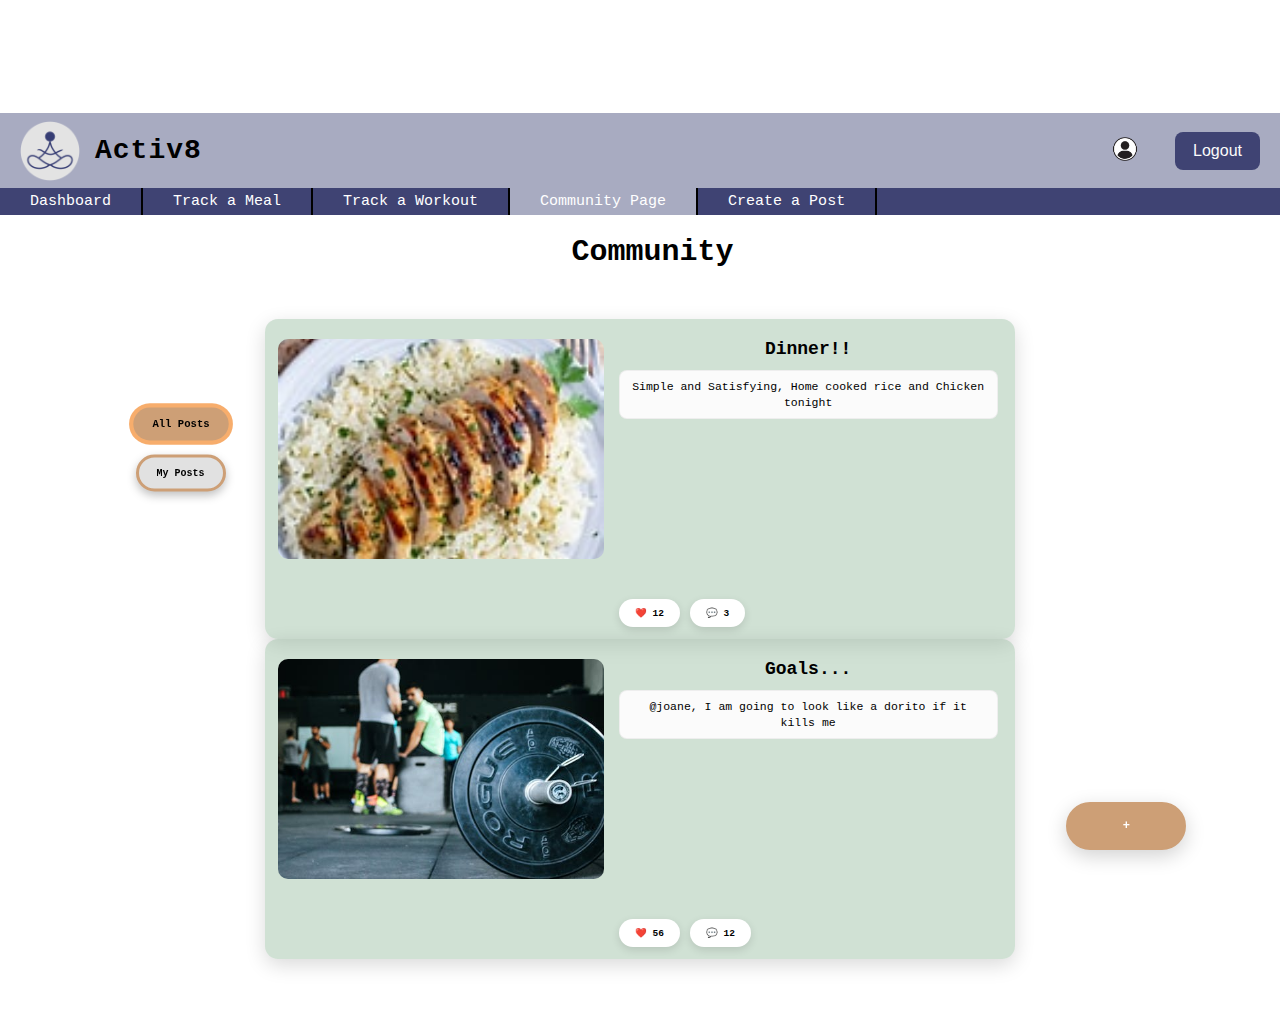
<file: community.html>
<!DOCTYPE html>
<html>
  <head>
    <title>Community Page</title>
    <link href="https://fonts.googleapis.com/css2?family=Material+Symbols+Outlined" rel="stylesheet" />
    <link rel="stylesheet" href="./css/palette.css" />
    <link rel="stylesheet" href="./css/sharedStyle.css" />
    <link rel="stylesheet" href="./css/community.css" />
    <link rel="stylesheet" href="./css/indexStyle.css" />
  </head>
  <body>
    <!-- topBar -->
    <header class="topBar">
      <div>
        <img src="images/activ8logo.png" alt="Activ8 logo" />
        <h1 class="appName">Activ8</h1>
      </div>
      <div class="rightButts">
        <a href="dashboard.html" class="profileButt">
          <img src="images/userIcon.png" alt="Profile" />
        </a>
        <button class="logoutButt" onclick="window.location.href='index.html'">Logout</button>
      </div>
    </header>

    <div class="navBar">
			<a href="./dashboard.html" class="navbar-link">Dashboard</a>
			<a href="./mealTracking.html" class="navbar-link">Track a Meal</a>
			<a href="./workout.html" class="navbar-link">Track a Workout</a>
			<a href="./community.html" class="navbar-link selected">Community Page</a>
			<a href="./createPost.html" class="navbar-link">Create a Post</a>
		</div>

    <main class="communityMain">
      <h2 class="pageTitle">Community</h2>
      <div class="communityContent"></div>

      <!-- Feed -->
      <section id="feed" class="feed">
        <!-- Post 1 -->
        <article class="post">
          <img src="images/foodsample1.jpeg" />
          <div class="content">
            <h2>Dinner!!</h2>
            <div class="caption">
              <h3>Simple and Satisfying, Home cooked rice and Chicken tonight</h3>
            </div>
            <div class="actions">
              <button class="like">❤️ 12</button>
              <button class="comment">💬 3</button>
            </div>
          </div>
        </article>

        <article class="post">
          <img src="images/gympicture.jpeg" />
          <div class="content">
            <h2>Goals...</h2>
            <div class="caption">
              <h3>@joane, I am going to look like a dorito if it kills me</h3>
            </div>
            <div class="actions">
              <button class="like">❤️ 56</button>
              <button class="comment">💬 12</button>
            </div>
          </div>
        </article>
      </section>
    </main>

    <button class="fab" aria-label="Create new post">+</button>

    <nav class="feed-tabs" aria-label="Feed tabs">
        <button class="tab-btn" aria-pressed="true">All Posts</button>
        <button class="tab-btn" aria-pressed="false">My Posts</button>
    </nav>


    <!-- New Post Modal -->
    <div id="newPostModal" class="modal" aria-hidden="true">
      <div class="modal__overlay"></div>

      <div class="modal__dialog" role="dialog" aria-modal="true" aria-labelledby="np-title">
        <header class="modal__header">
          <h3 id="np-title">New Post</h3>
          <button class="modal__close" aria-label="Close">×</button>
        </header>

        <div class="modal__body">
          <div class="modal__grid">
            <!-- Left: media preview + upload -->
            <div class="media-uploader">
              <div id="np-preview" class="preview" aria-label="Image preview"></div>

              <label class="upload-btn">
                <input id="np-file" type="file" accept="image/*,video/*" hidden />
                <span class="material-symbols-outlined" aria-hidden="true">add_a_photo</span>
                Add photo/video
              </label>
            </div>
            <div class="post-fields">

            <!-- Title -->
            <label for="np-title-input">Title</label>
            <input 
                id="np-title-input" 
                type="text" 
                placeholder="Enter a title…" 
            />

            <!-- Caption -->
            <label for="np-caption">Caption</label>
            <textarea 
                id="np-caption" 
                rows="6" 
                placeholder="Write your caption…">
            </textarea>

            </div>

        <footer class="modal__footer">
          <button id="np-submit" type="button" class="btn-primary">Post</button>
        </footer>
      </div>
    </div>

    <script>
      const modal = document.getElementById('newPostModal');
      const openBtn = document.querySelector('.fab');       // your existing +
      const closeBtn = modal.querySelector('.modal__close');
      const overlay  = modal.querySelector('.modal__overlay');
      const fileInput = document.getElementById('np-file');
      const preview = document.getElementById('np-preview');
      const submit = document.getElementById('np-submit');

      let makeAPostFlag = sessionStorage.getItem("makeAPostFlag");

      if(makeAPostFlag) {
        openModal();
      }
      sessionStorage.removeItem("makeAPostFlag");

      function openModal() {
        modal.classList.add('is-open');
        modal.setAttribute('aria-hidden','false');
      }
      function closeModal() {
        modal.classList.remove('is-open');
        modal.setAttribute('aria-hidden','true');
      }

      openBtn.addEventListener('click', openModal);
      closeBtn.addEventListener('click', closeModal);
      overlay.addEventListener('click', closeModal);
      document.addEventListener('keydown', (e)=>{ if(e.key === 'Escape') closeModal(); });

      // Image/video preview
      fileInput.addEventListener('change', (e) => {
        const file = e.target.files && e.target.files[0];
        if (!file) return;
        const url = URL.createObjectURL(file);
        preview.style.backgroundImage = `url('${url}')`;
        preview.classList.add('has-media');
      });

      // Demo “Post” action just closes the modal
      submit.addEventListener('click', () => {
        // TODO: collect file + caption and add to feed if you want
        closeModal();
      });

      const feed = document.getElementById("feed");

      submit.addEventListener("click", () => {
        const title = document.getElementById("np-title-input").value.trim();
        const caption = document.getElementById("np-caption").value.trim();
        const file = fileInput.files[0];

        // If no file or no title, don’t continue (prevent empty cards)
        if (!file || !title) {
          alert("Please include at least an image and title.");
          return;
        }

        // Create temp URL
        const imgURL = URL.createObjectURL(file);

        // Build new post
        const newPost = document.createElement("article");
        newPost.className = "post";

        newPost.innerHTML = `
          <img src="${imgURL}" />

          <div class="content">
            <h2>${title}</h2>

            <div class="caption">
              <h3>${caption}</h3>
            </div>

            <div class="actions">
              <button class="like">❤️ 0</button>
              <button class="comment">💬 0</button>
            </div>
          </div>
        `;

        // Add NEW post at the TOP
        feed.prepend(newPost);

        // Reset modal for next
        fileInput.value = "";
        document.getElementById("np-title-input").value = "";
        document.getElementById("np-caption").value = "";
        preview.style.backgroundImage = "";
        preview.classList.remove("has-media");

        closeModal();
      });

      document.getElementById("mealTrackingBtn").addEventListener("click", () => {
        window.location.href = "mealTracking.html";
      });

      document.getElementById("trackAWorkoutBtn").addEventListener("click", () => {
        window.location.href = "workout.html";
      });

      document.getElementById("communityPageBtn").addEventListener("click", () => {
        window.location.href = "community.html";
      });

      document.getElementById("createAPostBtn").addEventListener("click", () => {
        sessionStorage.setItem("makeAPostFlag", true);
        window.location.href = "community.html";
      });
    </script>
  </body>
</html>
</file>
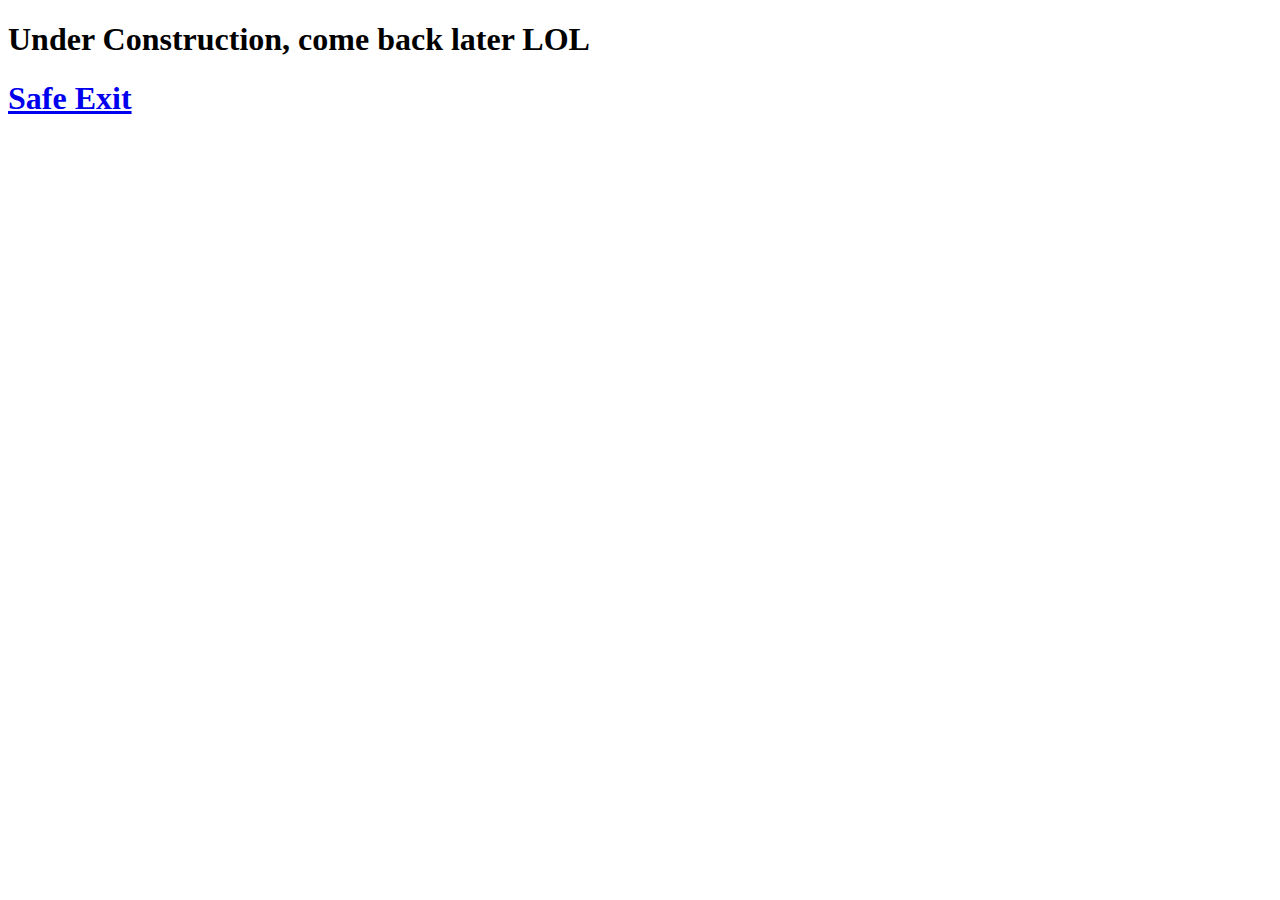
<file: createPost.html>
<!DOCTYPE html>
<html lang="en">
	<head>
		<meta charset="UTF-8" />
		<meta name="viewport" content="width=device-width, initial-scale=1.0" />
		<title>Document</title>
	</head>
	<body>
		<h1>Under Construction, come back later LOL</h1>

		<h1><a href="/dashboard.html">Safe Exit</a></h1>
	</body>
</html>
</file>
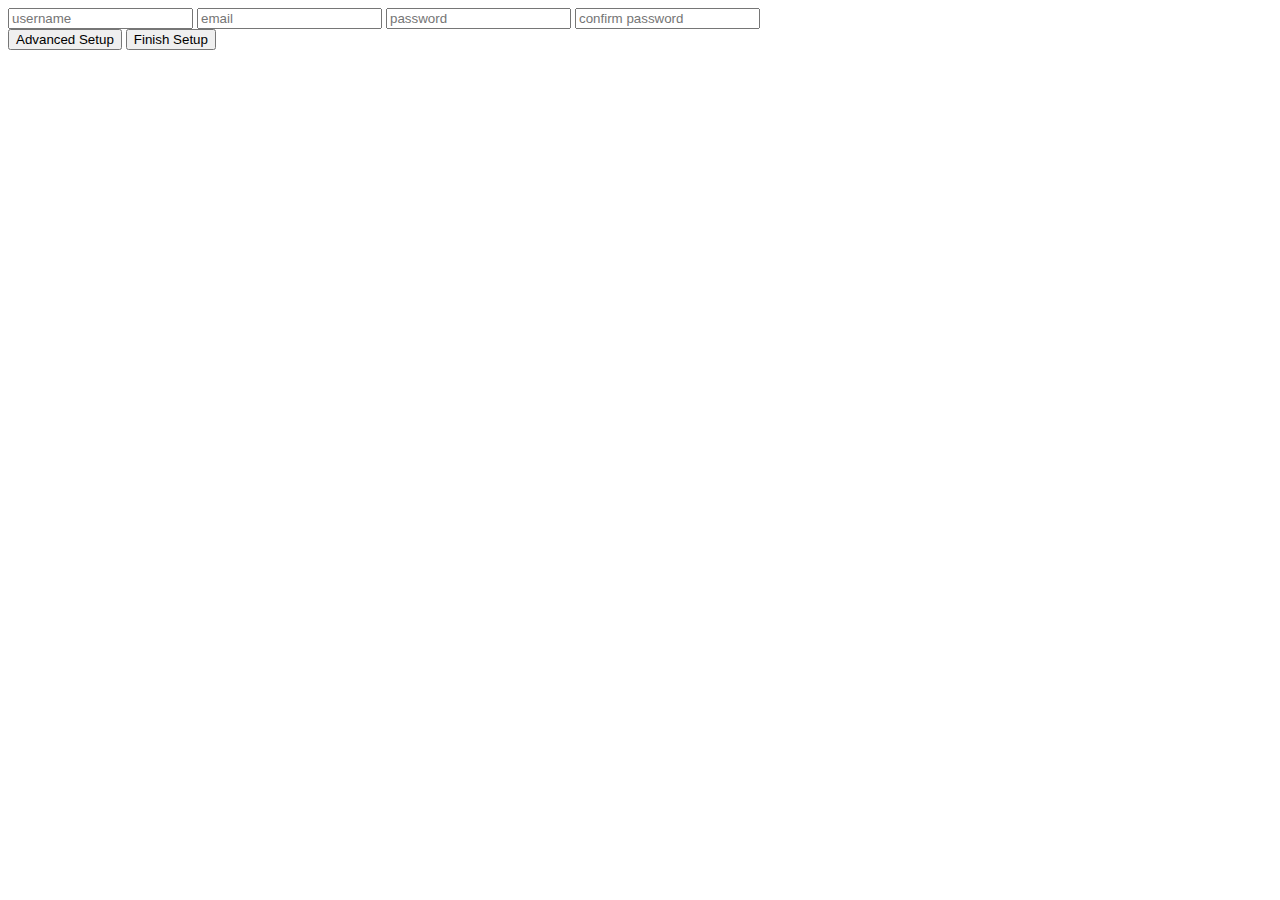
<file: registration.html>
<html>
	<head>
		<title>Registration</title>
		<link rel="stylesheet" href="css/registrationStyle.css">
	</head>
	<body>
		<div id="registerDiv">
			<input id="usernameInput" placeholder="username">
			<input id="emailInput" placeholder="email">
			<input id="passwordInput" placeholder="password">
			<input id="confirmPasswordInput" placeholder="confirm password">
			<div id="buttonDiv">
				<button id="advancedRegistrationBtn">
					Advanced Setup
				</button>
				<button id="submitBtn">
					Finish Setup
				</button>
			</div>
		</div>
	</body>
	<script>
		
		document.getElementById("submitBtn").addEventListener("click", () => {
			window.location.href = "dashboard.html";
		});
		document.getElementById("advancedRegistrationBtn").addEventListener("click", () => {
			window.location.href = "advancedRegistration.html";
		});
	</script>
</html>
</file>
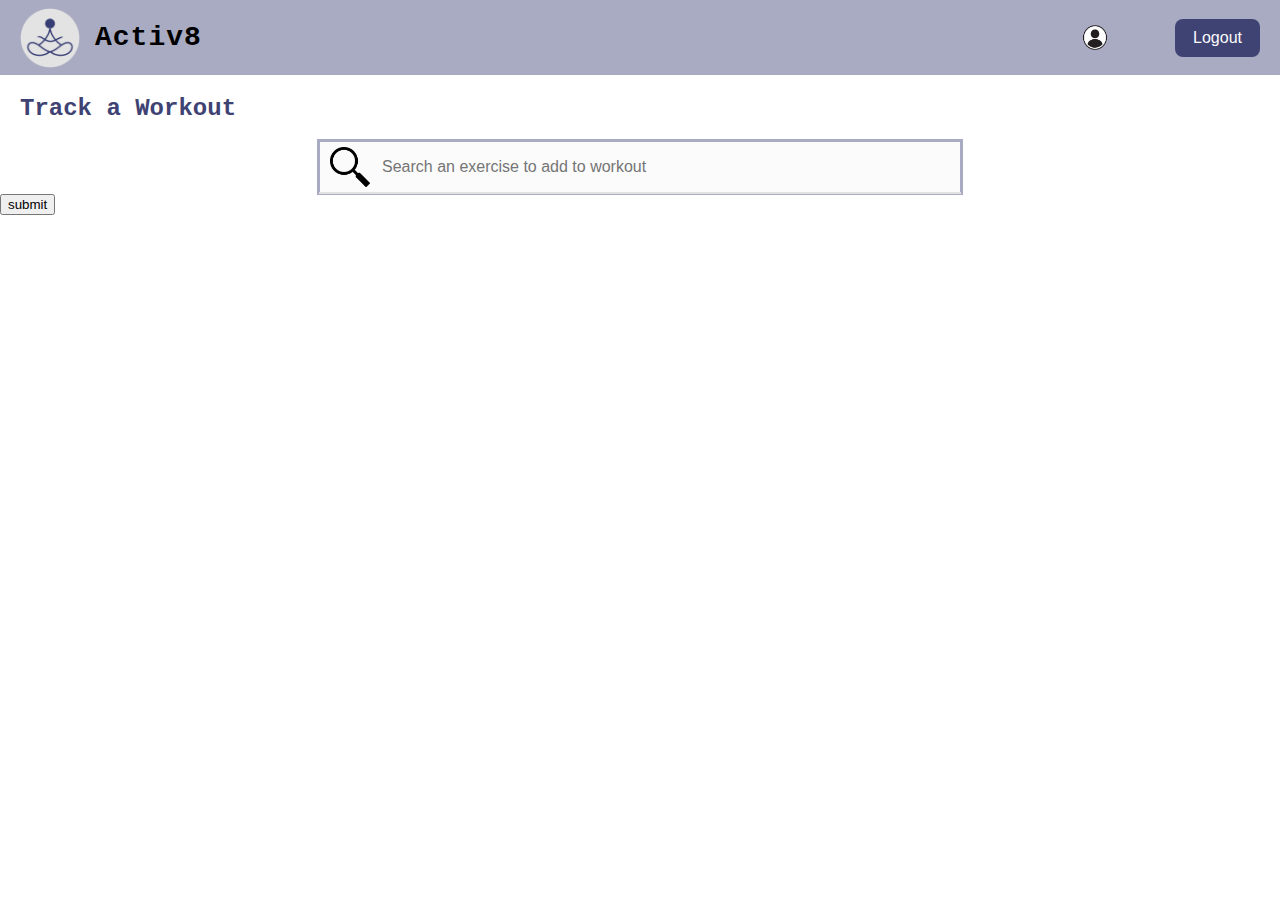
<file: workout.html>
<html>
	<head>
		<title>Track a Workout</title>
		<link rel="stylesheet" href="css/workoutStyle.css">
        <link rel="stylesheet" href="css/sharedStyle.css">
        <!-- <link rel="stylesheet" href="css/dashboardStyle.css"> -->

	</head>
	<body>
		<header class="topBar">
            <div>
                <img src="images/activ8logo.png">
                <h1 >Activ8</h1>
            </div>
            <div class="rightButts">
                <a href="dashboard.html" class = "profileButt">
                    <img src="images/userIcon.png">
                </a>
                <!-- <a href="login.html" class="logoutButt">Logout</a> -->
                <button class="logoutButt" onclick="window.location.href='index.html'">Logout</button>
            </div>
        </header>
        <div class="workoutHeading">
            <h2>Track a Workout</h2>
        </div>
        <div class="searchBar">
            <img src="images/magnifyingGlass.png">
            <input
                type="text"
                id="searchInput"
                placeholder= "Search an exercise to add to workout"
            >
            <!-- <h2>Search an exercise to add to workout</h2> -->
        </div>
        <div id= "exerciseSearch" class="exerciseSearch">
        </div>

        <div class="resistanceFields">
            
            <!-- <input
                type="text"
                id="reps"
                placeholder="reps"
            > -->

        <button class="submitBtn" onclick="window.location.href='dashboard.html'">submit</button>
        <!-- <img class="menuBtn" src="images/MenuButtLabelled.png" > -->
        <script id="exerciseData" type="application/json">
        {
            "exercises": [
            {"id": 1,"name": "squat", "type": "resistance training"},
            {"id": 2, "name": "dumbell squat", "type": "resistance training"},
            {"id": 3, "name": "pull up", "type": "resistance training"},
            {"id": 4, "name": "pushup", "type": "resistance training"},
            {"id": 5, "name": "run", "type": "cardiovsascular training"},
            {"id": 5, "name": "walk", "type": "cardiovsascular training"},
            {"id": 6, "name": "bike", "type": "cardiovsascular training"}
            
            ]
        }
        </script>
        <script>

  // Parse JSON embedded in the HTML
  const exerciseJSON = document.getElementById('exerciseData').textContent;
  const exercises = JSON.parse(exerciseJSON).exercises;

  const exerciseInput = document.getElementById('searchInput');
  const exerciseSearch = document.getElementById('exerciseSearch');
  const resistanceFields = document.querySelector('.resistanceFields');

  // Clear placeholder when user clicks on the box (focus)
  exerciseInput.addEventListener('focus', () => {
    exerciseInput.placeholder = '';
    // If there’s text already typed, re-show the box
    if (exerciseInput.value.trim() !== '' && exerciseSearch.innerHTML.trim() !== '') {
      exerciseSearch.style.display = 'block';
    }
  });

  // Restore placeholder when they click away and the box is empty (blur)
  exerciseInput.addEventListener('blur', () => {
    if (exerciseInput.value === '') {
      exerciseInput.placeholder = 'Search an exercise to add to workout';
    }
  });

  // Filter and show exercise matches as user types
  exerciseInput.addEventListener('input', () => {
    const query = exerciseInput.value.toLowerCase().trim();

    // If empty search bar, close results box
    if (query === '') {
      exerciseSearch.style.display = 'none';
      exerciseSearch.innerHTML = '';
      return;
    }

    const filtered = exercises.filter(ex => 
      ex.name.toLowerCase().includes(query)
    );

    displayResults(filtered);
  });

  // Display results dynamically
  function displayResults(results) {
    exerciseSearch.innerHTML = '';

    if (results.length === 0) {
      exerciseSearch.innerHTML = '<p class="noResults">No exercise matches your search</p>';
    } else {
      results.forEach(ex => {
        const div = document.createElement('div');
        div.classList.add('exerciseResult');
        div.textContent = `${ex.name} (${ex.type})`;

        // When user clicks on an exercise, collapse search
        div.addEventListener('click', () => {
          addExerciseBox(ex.name, ex.type);
          exerciseInput.value = ''; // clear search bar
          exerciseSearch.innerHTML = ''; // hide results
          exerciseSearch.style.display = 'none';
        });

        exerciseSearch.appendChild(div);
      });
    }
    exerciseSearch.style.display = 'block';
  }

  //  Function to create exercise box under search
  function addExerciseBox(exerciseName, exerciseType) {
  const wrapper = document.createElement('div');
  wrapper.classList.add('exerciseWrapper'); // contains the box + labels

  const box = document.createElement('div');
  box.classList.add('exerciseBox');
  box.setAttribute('data-name', exerciseName);

  const labelsContainer = document.createElement('div');
  labelsContainer.classList.add('labelsContainer');


    // For resistance exercises
if (exerciseType.toLowerCase().includes('resistance')) {
  for (let i = 1; i <= 3; i++) {
    const setRow = document.createElement('div');
    setRow.classList.add('setRow');

    const setLabel = document.createElement('div');
    setLabel.classList.add('setLabel');
    setLabel.textContent = `Set ${i}`;

    const repsLabel = document.createElement('label');
    repsLabel.textContent = 'Reps';
    repsLabel.classList.add('inputLabel');

    const repsInput = document.createElement('input');
    repsInput.type = 'number';
    repsInput.min = 0;
    repsInput.placeholder = '--';
    repsInput.classList.add('smallInput');

    const weightLabel = document.createElement('label');
    weightLabel.textContent = 'Weight';
    weightLabel.classList.add('inputLabel');

    const weightInput = document.createElement('input');
    weightInput.type = 'number';
    weightInput.min = 0;
    weightInput.placeholder = '--';
    weightInput.classList.add('smallInput');

    setRow.appendChild(setLabel);
    setRow.appendChild(repsLabel);
    setRow.appendChild(repsInput);
    setRow.appendChild(weightLabel);
    setRow.appendChild(weightInput);

    labelsContainer.appendChild(setRow);
  }
  } else if (exerciseType.toLowerCase().includes('cardio')) {
    // For cardiovascular exercises
    const labels = ['Distance', 'Time', 'Avg Speed'];
    // const cardioData = documnet.createElement('div'); //div for all cardio data
    labels.forEach(labelText => {
        const dataWrapper = document.createElement('div'); //div for each row
        dataWrapper.classList.add('dataWrapper');

      const label = document.createElement('label'); //label inside each row 
      label.classList.add('cardioLabel');
      label.textContent = labelText;

      const cardioInput = document.createElement('input'); //input inside each row
      cardioInput.classList.add('cardioInput');
      cardioInput.type = 'number';
      cardioInput.min = 0;
      cardioInput.placeholder = 'enter value';

      dataWrapper.appendChild(label);
      dataWrapper.appendChild(cardioInput);

      labelsContainer.appendChild(dataWrapper);
    });
  }

  wrapper.appendChild(box);
  wrapper.appendChild(labelsContainer);
  resistanceFields.appendChild(wrapper);
  }

  // Hide results when clicking outside
  document.addEventListener('click', (event) => {
    const isClickInside = exerciseInput.contains(event.target) || exerciseSearch.contains(event.target);
    if (!isClickInside) {
      exerciseSearch.style.display = 'none';
    }
  });
</script>


	</body>

</html>
</file>
<file: css/palette.css>
:root {
	--colour-primary: #a8abc1;
	--colour-primary-dark: #3f4373;
	--colour-accent: #cd9f76;
	--colour-accent-background: #f1750998;
	--colour-green: #8fb798;
	--colour-green-background: #8fb7986a;
	--colour-background: #fbfbfb;
	--colour-background-dark: #e1e1e1;
	--colour-text: #000000;
}
</file>
<file: css/sharedStyle.css>
@import url('https://fonts.googleapis.com/css2?family=Orbitron:wght@400..900&family=Silkscreen:wght@400;700&display=swap');
@import url('palette.css');

/* ===================================== Jian's note ===================================== */
/* had to put those code here because I didn't use px, instead  */
/* I used rem(which makes sure differennt screen resolution has no effect on) */
/* the layout of the website, but it caused issue when I style navbar for other pages */
html {
	font-size: 62.5%;
}

a {
	text-decoration: none;
}

/* ===================================== Jian's note end ===================================== */

/*** top bar CSS ***/
body {
	margin: 0;
	font-family: 'Monaco', 'Courier New', monospace;
	background-color: white;
	color: var(--colour-text);
}

/* the whole horizontal bar */
.topBar {
	width: 100%;
	height: 75px;
	background-color: var(--colour-primary);
	display: flex;
	align-items: center;
	justify-content: space-between;
}

/* app name */
.topBar h1 {
	margin: 0;
	font-size: 28px;
	color: black;
	letter-spacing: 1px;
}

/* logo picture */
.topBar img {
	height: 60px; /* slightly smaller than bar height (75px) */
	width: auto; /* keeps correct aspect ratio */
	margin-left: 20px; /* small space from the left edge */
	margin-right: 15px; /* space between logo and text */
	object-fit: contain;
}

.topBar div:first-child {
	display: flex;
	align-items: center; /* centers the logo and text vertically */
}

.rightButts {
	display: flex;
	align-items: center;
	/* gap: 80px; spacing between icon and button */
}

.rightButts img {
	margin-right: 3rem;
	width: 4rem;
}

.settings-icon {
	cursor: pointer;
	transition: 0.2s;
}

.settings-icon:hover {
	transform: translateY(-0.5rem);
}

.logoutButt {
	background-color: var(--colour-primary-dark);
	color: var(--colour-background);
	padding: 10px 18px;
	border-radius: 8px;
	font-size: 16px;
	margin-right: 20px;
	cursor: pointer;
	transition: background-color 0.3s ease;
}

.logoutButt:hover {
	background-color: var(--colour-accent);
}

.settings-icon {
	width: 1rem;
	height: 1rem;
}
/*** end of top bar CSS ***/

/* setting popup window */
.setting-pop-up {
	display: none;
	position: absolute;
	top: 50%;
	left: 50%;
	transform: translate(-50%, -50%);
	background-color: #3f4373;
	width: 100rem;
	height: 50rem;
	z-index: 999;
	border-radius: 3rem;
	flex-direction: column;
}

.setting-pop-up-header {
	height: 8rem;
	border-top-left-radius: 3rem;
	border-top-right-radius: 3rem;
	background-color: var(--colour-primary);
	display: flex;
	align-items: center;
	justify-content: flex-end;
	padding-right: 2rem;
}

.setting-close-btn {
	cursor: pointer;
	height: 5rem;
}

.setting-close-btn:hover {
	transform: translateY(-0.4rem);
}

.setting-pop-up-content {
	padding: 3rem;
	color: #fff;
	font-family: 'Silkscreen', monospace;
	font-size: 3rem;
	display: flex;
	flex-direction: column;
	gap: 3rem;
}

.setting-pop-up-change-username {
	display: flex;
	flex-direction: column;
	gap: 1rem;
}

.setting-change-username-input {
	width: 30%;
	background: #fff;
	border-radius: 10rem;
	padding: 0.6rem 1.2rem;
	border: none;
	min-height: 4rem;
}

.setting-change-username-confirm-btn {
	background-color: #cd9f76;
	color: #fff;
	width: 10rem;
	height: 4rem;
	font-size: 1.5rem;
	font-family: 'Silkscreen', monospace;
	border-radius: 2rem;
	cursor: pointer;
}

.setting-change-username-confirm-btn:hover {
	transform: translateY(-0.3rem);
}

.setting-font-size-container {
	display: flex;
	justify-content: flex-start;
	align-items: flex-end;
	gap: 3rem;
}

.font-size-letter {
	width: 5rem;
	cursor: pointer;
}

.font-size-letter.selected {
	border: 0.2rem solid #fff;
}

.font-size-letter:hover {
	transform: translateY(-0.3rem);
}

.font-size-letter-1 {
	width: 4rem;
	height: 4rem;
}

.font-size-letter-2 {
	width: 5rem;
	height: 5rem;
}

.font-size-letter-3 {
	width: 6rem;
	height: 6rem;
}

/* this turns backgroun dark when popup window opened */
.overlay {
	display: none;
	position: fixed;
	top: 0;
	left: 0;
	width: 100%;
	height: 100%;
	background: rgba(0, 0, 0, 0.7); /* darkness */
	z-index: 998;
}

/* .menuBtn {
	position: fixed;
	bottom: 2%;
	right: 1.5%;
	width: 7%;
	height: auto;
	cursor: pointer;
} */

.navBar {
	display: flex;
	justify-content: flex-start;
	align-items: center;
	color: #fff;
	background-color: var(--colour-primary-dark);
}

.navbar-link {
	color: #fff;
	font-size: 1.5rem;
	padding: 0.5rem 3rem;
	border-right: 0.2rem solid #000;
}

.navbar-link.selected {
	background-color: var(--colour-primary);
}

.navbar-link:hover {
	background-color: var(--colour-primary);
}

.navBar button {
	color: #fff;
	height: 40px;
	width: 140px;
	background-color: white;
	font-size: 15px;
	font-style: bold;
	border: none;
	background-color: var(--colour-primary-dark);
	border-radius: 0px;
}

.navBar button:hover {
	background-color: var(--colour-primary);
}
</file>
<file: css/community.css>
html,
body {
  height: auto;
  min-height: 100%;
  overflow-y: scroll;
  /* undo any overflow:hidden */
}
/** yawen changed the padding so the breadcrumb placement would be relatively consistent across all pages**/
body {
  padding-top: 113px;
}

.communityLayout {
  position: relative;
  top: 0;
  width: min(1200px, 100%);
  margin: 2rem auto;
  padding: 0 1.5rem 4rem;
  display: flex;
  align-items: flex-start;
  justify-content: center;
  gap: 2rem;
}

.communityBreadcrumb {
  font-size: 2.4rem;
  color: var(--colour-text);
  width: min(1400px, 100%);
  margin-left: 2rem;
}

.communityBreadcrumb .returnLink {
  color: var(--colour-green);
  text-decoration: underline;
}

.pageTitle {
  font-size: 3rem; /* same big size */
  font-weight: 700;
  color: var(--colour-text);
  margin: 2rem 0 1.5rem;
  padding-left: 2.5rem; /* indent to match other pages */
  font-family: inherit;
  text-align: center;
}

/* narrow right column for the button */
.communitySide {
  display: flex;
  flex-direction: column;
  align-items: center;
  padding-top: 6rem; /* push button down so it aligns nicely with cards */
}

.communityMain {
  font-size: 1rem;
  color: var(--colour-primary-dark);
  padding: 0 1rem;
  text-align: center;
  max-width: 950px;
  margin: 2rem auto;
  position: relative;
}

/* MAIN FEED WRAPPER */
.feed {
  max-width: 880px; /* width of whole feed area */
  margin: 2rem auto 0; /* center horizontally, no extra top gap */
  padding: 3rem 1rem;
  display: block; /* no flex, simple block */
  width: 100%;
  box-sizing: border-box;
  gap: 2rem;
}

/* EACH POST CARD */
.post {
  display: grid;
  grid-template-columns: 45% 1fr;
  grid-template-rows: auto 1fr;
  column-gap: 1.5rem;
  row-gap: 0.75rem;
  overflow: hidden;
  border: 3px solid var(--colour-dark-green);
  border-radius: 1.3rem;
  padding: 1.25rem;
  background: var(--colour-green-background);
  box-shadow: 0 6px 20px rgba(0, 0, 0, 0.15);
  transition: 0.2s ease;
  position: relative;

  width: 100%; /* fill feed width */
  max-width: 750px; /* but never exceed this */
  box-sizing: border-box;
  margin: 0 auto; /* center card inside feed */

  min-height: 320px; /* consistent height */
  height: auto; /* allow vertical growth if needed */
  min-width: 750px;
}

/* Username header bar */
.post-header {
  grid-column: 1 / -1; /* span across both columns */
  padding: 6px 12px;
  margin-bottom: 10px;
  background: var(--colour-primary-dark);
  border-radius: 999px;
  display: flex;
  align-items: center;
}

.post-username {
  font-size: 1rem;
  font-weight: 600;
  color: white;
}

.post:hover {
  transform: translateY(-4px);
  box-shadow: 0 12px 28px rgba(0, 0, 0, 0.25);
}

.post img,
.post video {
  grid-row: 2;
  grid-column: 1;

  width: 100%;
  height: 220px;
  object-fit: cover;

  border-radius: 1rem;
  border: 3px solid var(--colour-dark-green);
}

.content {
  grid-row: 2;
  grid-column: 2;
  display: flex;
  flex-direction: column;
  justify-content: flex-start;
  gap: 0.8rem;
  padding-right: 0.5rem;
  color: var(--colour-text);
  min-width: 0;
}

.post.no-media {
  grid-template-columns: 1fr;
}

.post.no-media .content {
  grid-column: 1 / -1;
}

/* TITLE */
.content h2 {
  margin: 0;
  font-size: 1.8rem;
  font-weight: bold;
  color: var(--colour-text);
}

.caption {
  margin-top: 0.3rem;
  padding: 0.75rem 1rem;
  background: var(--colour-background);
  border: 1px solid rgba(0, 0, 0, 0.05);
  border-radius: 8px;
  max-height: 140px;
  overflow-y: auto;
  max-width: 100%;
  box-sizing: border-box;
}

.caption h3 {
  margin: 0;
  font-size: 1.15rem;
  font-weight: 400;
  line-height: 1.4;
  color: var(--colour-text);
  word-wrap: break-word;
  overflow-wrap: anywhere;
}
/* ACTION BUTTONS */
.actions {
  display: flex;
  justify-content: flex-start;
  gap: 1rem;
  margin-top: auto;
}

/* Shared button styling */
.actions button {
  display: inline-flex;
  align-items: center;
  gap: 0.4rem;

  padding: 8px 16px;
  font-size: 0.95rem;
  font-weight: 600;
  font-family: inherit;

  background: white;
  border: 3px solid var(--colour-dark-green);
  border-radius: 999px;

  cursor: pointer;
  transition: 0.15s ease;
  box-shadow: 0 3px 8px rgba(0, 0, 0, 0.12);
}

/* Hover effect */
.actions button.like:hover {
  background: var(--colour-primary-dark);
  color: white;
}

.actions .views {
  cursor: default;
}

/* Ensure no hover effect for views */
.actions .views:hover {
  background: white;
  color: var(--colour-primary-dark);
  transform: none;
}

.actions .like.liked {
  background: var(--colour-primary-dark);
  color: white;
  border-color: var(--colour-primary-dark);
}

/* Delete button */
.delete-post {
  position: absolute;
  bottom: 1rem;
  right: 1.2rem;

  width: 32px;
  height: 32px;
  border-radius: 50%;
  border: 2px solid var(--colour-accent);
  background: var(--colour-accent-background);
  color: white;

  display: flex;
  align-items: center;
  justify-content: center;
  cursor: pointer;
  box-shadow: 0 4px 12px rgba(0, 0, 0, 0.18);
  transition: 0.15s ease;
}

.delete-post .material-symbols-outlined {
  font-size: 1.2rem;
}

.delete-post:hover {
  background: var(--colour-primary-dark);
  border-color: var(--colour-primary-dark);
  transform: translateY(-2px);
}

/* =============== RIGHT-SIDE FAB ("Add Post") ================= */
.fab {
  position: fixed;
  bottom: 50px;
  right: 12%;
  transform: translateX(50%);
  padding: 15px 25px;
  min-width: 120px;
  display: flex;
  justify-content: center;
  align-items: center;
  gap: 8px;
  font-size: 1.2rem;
  font-weight: 600;
  font-family: inherit;
  color: white;
  background-color: var(--colour-accent);
  border: 2px solid var(--colour-accent);
  border-radius: 999px;
  cursor: pointer;
  transition: 0.2s ease;
  box-shadow: 0 6px 20px rgba(0, 0, 0, 0.18);
}

.fab:hover {
  transform: translateX(20%) scale(1.05);
  background-color: var(--colour-primary-dark);
  color: white;
}

/* =============== LEFT-SIDE FEED TABS ================= */
.feed-tabs {
  position: fixed;

  /* center vertically */
  top: 50%;
  transform: translate(-20%, -50%);
  left: 12%;
  display: flex;
  flex-direction: column;
  gap: 1.5rem;
  z-index: 50;
}

/* TAB BUTTONS */
.tab-btn {
  appearance: none;
  padding: 10px 18px;
  border-radius: 999px;
  font-family: inherit;
  font-size: 1rem;
  font-weight: 600;
  cursor: pointer;
  background: var(--colour-background-dark);
  color: var(--colour-text);
  border: 3px solid var(--colour-accent);
  box-shadow: 0 4px 10px rgba(0, 0, 0, 0.25);
  transition: 0.15s ease;
}

.tab-btn:hover {
  transform: scale(1.04);
}

.tab-btn[aria-pressed="true"] {
  background: var(--colour-accent);
  color: var(--colour-on-primary);
  border: 3px solid var(--colour-on-primary);
  box-shadow: 0 0 0 4px var(--colour-accent-background);
  transform: scale(1.06);
}

/* ===== Modal base ===== */
.modal {
  position: fixed;
  inset: 0;
  display: none;
  z-index: 100;
}
.modal.is-open {
  display: block;
}
.modal__overlay {
  position: absolute;
  inset: 0;
  background: rgba(0, 0, 0, 0.45);
}

/* Dialog */
.modal__dialog {
  position: relative;
  width: min(720px, 92vw);
  margin: 18vh auto;
  background: var(--colour-background, #fff);
  border: 2px solid var(--colour-accent);
  border-radius: 12px;
  box-shadow: 0 20px 60px rgba(0, 0, 0, 0.25);
  overflow: hidden;
}

/* Header */
.modal__header {
  display: flex;
  align-items: center;
  justify-content: space-between;
  padding: 12px 16px;
  border-bottom: 1px solid var(--colour-background-dark);
  color: var(--colour-text);
}
.modal__header h3 {
  margin: 0;
  color: var(--colour-text);
  font-size: 1.4rem;
  letter-spacing: 0.02em;
}
.modal__close {
  appearance: none;
  border: none;
  background: transparent;
  cursor: pointer;
  font-size: 1.6rem;
  line-height: 1;
  padding: 4px 8px;
  border-radius: 6px;
  color: var(--colour-text);
}
.modal__close:hover {
  background: var(--colour-background-dark);
}

/* Body */
.modal__body {
  padding: 16px;
}
.modal__grid {
  display: grid;
  gap: 12px;
  grid-template-columns: 1fr 1fr; /* media | fields */
}
@media (max-width: 640px) {
  .modal__grid {
    grid-template-columns: 1fr;
  }
}

/* Media uploader */
.preview {
  width: 100%;
  aspect-ratio: 4 / 3;
  border: 2px dashed var(--colour-background-dark);
  border-radius: 10px;
  background: #f8f8f8 center/cover no-repeat;
}
.preview.has-media {
  border-style: solid;
}

.upload-btn {
  margin-top: 10px;
  display: inline-flex;
  align-items: center;
  gap: 8px;
  padding: 10px 12px;
  cursor: pointer;
  border: 2px solid var(--colour-primary-dark);
  color: var(--colour-text);
  border-radius: 999px;
  background: var(--colour-background);
  user-select: none;
}
.upload-btn:hover {
  background: var(--colour-background-dark);
}

/* Fields */
.post-fields label {
  display: block;
  margin-bottom: 6px;
  font-weight: 600;
  color: var(--colour-text);
}

/* Footer */
.modal__footer {
  display: flex;
  justify-content: flex-end;
  gap: 10px;
  padding: 12px 16px;
  border-top: 1px solid var(--colour-background-dark);
}

/* Cancel button (ghost) */
.modal__footer .btn {
  padding: 10px 18px;
  border-radius: 12px;
  font-weight: 600;
  font-family: inherit;
  cursor: pointer;
  transition: 0.15s ease;
  border: 2px solid transparent;
}

/* Cancel button */
#np-cancel {
  background: transparent;
  color: var(--colour-text);
  border-color: var(--colour-background-dark);
}

#np-cancel:hover {
  background: var(--colour-background-dark);
}

/* Post button (primary) */
#np-submit {
  background: var(--colour-accent);
  color: var(--colour-on-primary);
  border-color: var(--colour-accent);
  border-radius: 12px;
}

#np-submit:hover {
  background: var(--colour-accent-background);
  border-color: var(--colour-accent);
}

.btn-primary {
  padding: 10px 16px;
  border-radius: 999px;
  border: 2px solid var(--colour-accent);
  background: var(--colour-accent-background);
  color: var(--colour-on-primary);
  cursor: pointer;
  font-weight: 600;
}
.btn-primary:hover {
  background: var(--colour-accent);
  color: #fff;
}
.post-fields {
  display: flex;
  flex-direction: column;
  gap: 10px;
}

.post-fields input,
.post-fields textarea {
  width: 100%;
  border: 1px solid var(--colour-background-dark);
  border-radius: 10px;
  padding: 10px;
  font: inherit;
  background: var(--colour-background);
  color: var(--colour-text);
}

.post-fields textarea {
  resize: vertical;
  min-height: 160px;
} /* Small admin pill next to username */

.post-badge-admin {
  margin-left: 0.6rem;
  padding: 2px 10px;
  border-radius: 999px;
  font-size: 0.75rem;
  font-weight: 700;
  background: var(--colour-accent);
  border: 1px solid var(--colour-accent);
  color: white;
}

/* Utility for hiding posts when filtering */
.post.hidden {
  display: none !important;
}
</file>
<file: css/indexStyle.css>
@import url("palette.css");

body {
  overflow: hidden;
}

button {
  padding: 10px;
  border: none;
  border-radius: 8px;
  font-size: 1em;
  cursor: pointer;
  transition: all 0.2s ease;
}

.version {
  position: absolute;
  right: 5px;
  bottom: 5px;
}

.warning {
  position: absolute;
  width: 200px;
  height: 250px;
  left: 50px;
  border: 2px solid var(--colour-text);
  border-radius: 8px;
  text-align: center;
  font-size: 20px;
  padding-left: 10px;
  padding-right: 10px;

  top: 50%;
  transform: translateY(-45%);

  display: flex;
  align-items: center;
  flex-direction: column;
  gap: 20px;
  visibility: hidden;
}

.warning-open {
  visibility: visible;
}

.warning img{
  margin-top: 10px;
  width: 50px;
  height: 50px;
}

.news {
  position: absolute;
  width: 200px;
  height: 250px;
  right: 50px;
  border: 2px solid var(--colour-text);
  border-radius: 8px;
  text-align: left;
  font-size: 20px;
  padding-left: 10px;
  padding-right: 10px;

  top: 50%;
  transform: translateY(-45%);
  gap: 5px;
}

.title {
  position: absolute;
  top: 50;
  width: 100%;
  height: 200;
  font-size: 50;
  text-align: center;

  display: flex;
  align-items: center;
  justify-content: center;
  padding: 0 20px;
  box-sizing: border-box;
}

.title h1 {
  margin: 0;
  text-align: center;
}

.title img{
  position: relative;
  width:auto;
  height: 160px;
  left: 0;
  padding-right: 15px;
}

.socials {
  position: absolute;
  left: 10px;
  bottom: 10px;
}

.socials img {
  width: 50px;
  height: 50px;
  padding-left: 5px;
}

/* To style the log in field and inputs */
.login {
  position: fixed;
  top: 100%;
  left: 50%;
  transform: translate(-50%, -50%);
  width: 750px;
  height: 700px;
  border: 2px solid var(--colour-text);
  border-radius: 8px;
  padding: 40px;
  background-color: var(--colour-background);
  display: flex;
  flex-direction: column; /* stack inputs + buttons vertically */
  gap: 20px; /* space between rows */
}

/* Make the first row (inputs) sit side by side */
.login input {
  flex: 1; /* equal widths */
  padding: 8px;
  font-size: 14px;
  box-sizing: border-box;
  border: 3px solid var(--colour-text);  /* thicker outline when focused */
  border-radius: 2px;
}

/* Create a small horizontal layout for the inputs */
#usernameInput, #passwordInput {
  width: calc(50% - 5px); /* half width minus small gap */
}

/* Place them on the same line */
#usernameInput, #passwordInput {
  display: inline-block;
}

/* Style the buttons */
.login button {
  width: 100%;
  padding: 10px;
  font-size: 15px;
  cursor: pointer;
  border: none;
  border-radius: 4px;
  background-color: var(--colour-primary);
  color: var(--colour-background);
}

.login button:hover {
  background-color: var(--colour-primary-dark);
}
</file>
<file: css/registrationStyle.css>
@import url("palette.css");

body {
  overflow: hidden;
}

.warning {
  position: absolute;
  width: 200px;
  height: 250px;
  left: 50px;
  border: 2px solid var(--colour-text);
  border-radius: 8px;
  text-align: center;
  font-size: 20px;
  padding-left: 10px;
  padding-right: 10px;

  top: 50%;
  transform: translateY(-45%);

  display: flex;
  align-items: center;
  flex-direction: column;
  gap: 20px;
  visibility: hidden;
}

.warning-open {
  visibility: visible;
}

.warning img{
  margin-top: 10px;
  width: 50px;
  height: 50px;
}

/* To style the log in field and inputs */
.register {
  position: relative;
  top: -5%;
  left: 50%;
  transform: translateX(-50%);
  width: 750px;
  height: 110%;
  border: 2px solid var(--colour-text);
  border-radius: 8px;
  padding: 40px;
  background-color: var(--colour-background);
  display: flex;
  flex-direction: column; /* stack inputs + buttons vertically */
  gap: 20px; /* space between rows */
}

/* Make the first row (inputs) sit side by side */
.register input {
  margin-top: 15px;
  padding: 8px;
  font-size: 14px;
  box-sizing: border-box;
  border: 3px solid var(--colour-text);  /* thicker outline when focused */
  border-radius: 2px;
}

.button {
  position: absolute;
  bottom: 200px;
  left: 40px;
  right: 40px;
  display: flex;
  flex-direction: row;
  gap: 15px;
}

/* Style the buttons */
.button button{
  bottom: 40px;
  flex: 1;
  min-width: 0;
  padding: 10px;
  font-size: 15px;
  cursor: pointer;
  border: none;
  border-radius: 4px;
  background-color: var(--colour-primary);
  color: var(--colour-background);
}

.button button:hover {
  background-color: var(--colour-primary-dark);
}
</file>
<file: css/workoutStyle.css>
@import url("palette.css");

/*** top bar CSS ***/
body {
    margin: 0;
    font-family: "Monaco", "Courier New", monospace;
    background-color: white;
    color: var(--colour-text);
}

.topBar {
    width: 100%;
    height: 75px;
    background-color: var(--colour-primary);
    display: flex;
    align-items: center;
    justify-content: space-between;
    
}

.topBar h1 {
    margin: 0;
    font-size: 28px;
    color: black;
    letter-spacing: 1px;
}

.topBar img{
    height: 60px;          /* slightly smaller than bar height (75px) */
    width: auto;           /* keeps correct aspect ratio */
    margin-left: 20px;     /* small space from the left edge */
    margin-right: 15px;    /* space between logo and text */
    object-fit: contain;
}

.topBar div:first-child {
  display: flex;
  align-items: center;  /* centers the logo and text vertically */
}

.appName{
    margin: 0;
    font-size: 40px;
    font-weight: 700;
    color: var(--colour-primary-dark);
    letter-spacing: 2px;
}

.rightButts {
  display: flex;
  align-items: center;
  gap: 80px; /* spacing between icon and button */
}

.logoutButt {
  background-color: var(--colour-primary-dark);
  color: var(--colour-background);
  border: none;
  padding: 10px 18px;
  border-radius: 8px;
  font-size: 16px;
  margin-right: 20px;
  cursor: pointer;
  transition: background-color 0.3s ease;
}

.profileButt {
    height: 40px;
    width: 40px;
    border-radius: 50%;
    cursor: pointer;
    display: flex;
    align-items: center;
    transition: transform 0.2s ease, border-color 0.3s ease;
}
/*** end of top bar CSS ***/

.menuBtn {
  position: fixed;
  bottom: 20px;
  right: 20px;
  width: 150px;
  height: 150px;
}

.workoutHeading {
  text-align: left;
  margin-top: 20px;
}

.workoutHeading h2 {
  font-size: 24px;
  color: var(--colour-primary-dark);
  margin: 20;
}

.searchBar {
    width: 50%;
    height: 50px;
    display: flex;
    margin: auto;
    text-align: center;
    justify-content: left;
    align-items: center;
    position: static;
    outline-style: solid;
    outline-color: var(--colour-primary);
    background-color: var(--colour-background);
}

.searchBar img {
    height: 40px;
    width: auto;
    margin-top: 10;
    margin-left: 10;
    margin-right: 10;
    margin-bottom: 10;
    object-fit: contain;
}

.searchBar input {
  border: none;
  outline: none;
  flex: 1;
  font-size: 16px;
  background-color: transparent;
}

.exerciseSearch {
  width: 50%;
  margin: 1 auto;
  background-color: var(--colour-background);
  /* border-radius: 8px; */
  /* box-shadow: 0 2px 5px rgba(0,0,0,0.1); */
  max-height: 300px;
  overflow-y: auto;
  /* padding: 10px; */
    outline-color: var(--colour-background-dark);
    outline-style: solid;
    outline-width: thin;
}

.exerciseResult {
  padding: 8px;
  /* border-bottom: 1px solid var(--colour-background-dark); */
  cursor: pointer;
}

.exerciseResult:hover {
  background-color: var(--colour-background-dark);
}

.noResults {
  color: var(--colour-text);
  opacity: 0.7;
  text-align: center;
  padding: 10px;
}

.exerciseWrapper {
  display: flex;
  flex-direction: column;
  align-items: flex-start; /* keeps label aligned left */
  margin-bottom: 20px;
}

.exerciseBox {
    width: 400px;
    height: 50px;
    outline-color: var(--colour-background-dark);
    outline-style: solid;
    outline-width: thin;
    margin-left: 150px;
    margin-top: 50px;
    /* font-size: 20px; */
    /* display: flex; */
    align-items: flex-end;
    background-color: var(--colour-background);
}

/* Inner text inside the box */
.exerciseBox::after {
  content: attr(data-name); /* use JS to set this attr */
  position: absolute;
  /* bottom: 10px;    distance from bottom */ 
  left: 160px;     /* slight offset from left edge */
  font-size: 18px;
  font-weight: 600;
  align-items: flex-end;
    margin-top: 25px;

  color: var(--colour-primary-dark, #333);
}

.setsLabel {
  margin-top: 6px;
  margin-left: 150px;
  font-size: 15px;
  color: var(--colour-text, #222);

}



/* .logout-btn:hover {
  background-color: var(--colour-accent);
} */
</file>
<file: css/dashboardStyle.css>
@import url("palette.css");

body {
  overflow: hidden;
}

#menuBtn {
  position: fixed;
  bottom: 30px;
  right: 30px;
  width: 150px;
  height: 150px;
}

.menuPopup {
  position: fixed;
  right: 0;
  bottom: 0;
  transform: scale(.1);
  transition: transform 0.4s, top 0.4s, left 0.4s;
  height: 700px;
  width: 1000px;
  border: 3px solid var(--colour-text);  /* thicker outline when focused */
  border-radius: 10px;
  background-color: var(--colour-background);
  display: grid;
  grid-template-columns: repeat(2, auto);
  gap: 30px;
  justify-content: center;
  align-content: center;
  visibility: hidden;
}

.menuPopup button{
  height: 250px;
  width: 300px;
  border-radius: 15px;
  background-color: var(--colour-green);
  font-size: 30px;
  font-style: bold;
}

.menuPopupOpen{
  top: 50%;
  left: 50%;
  transform: translate(-50%, -50%) scale(1);
  visibility: visible;
}
</file>
